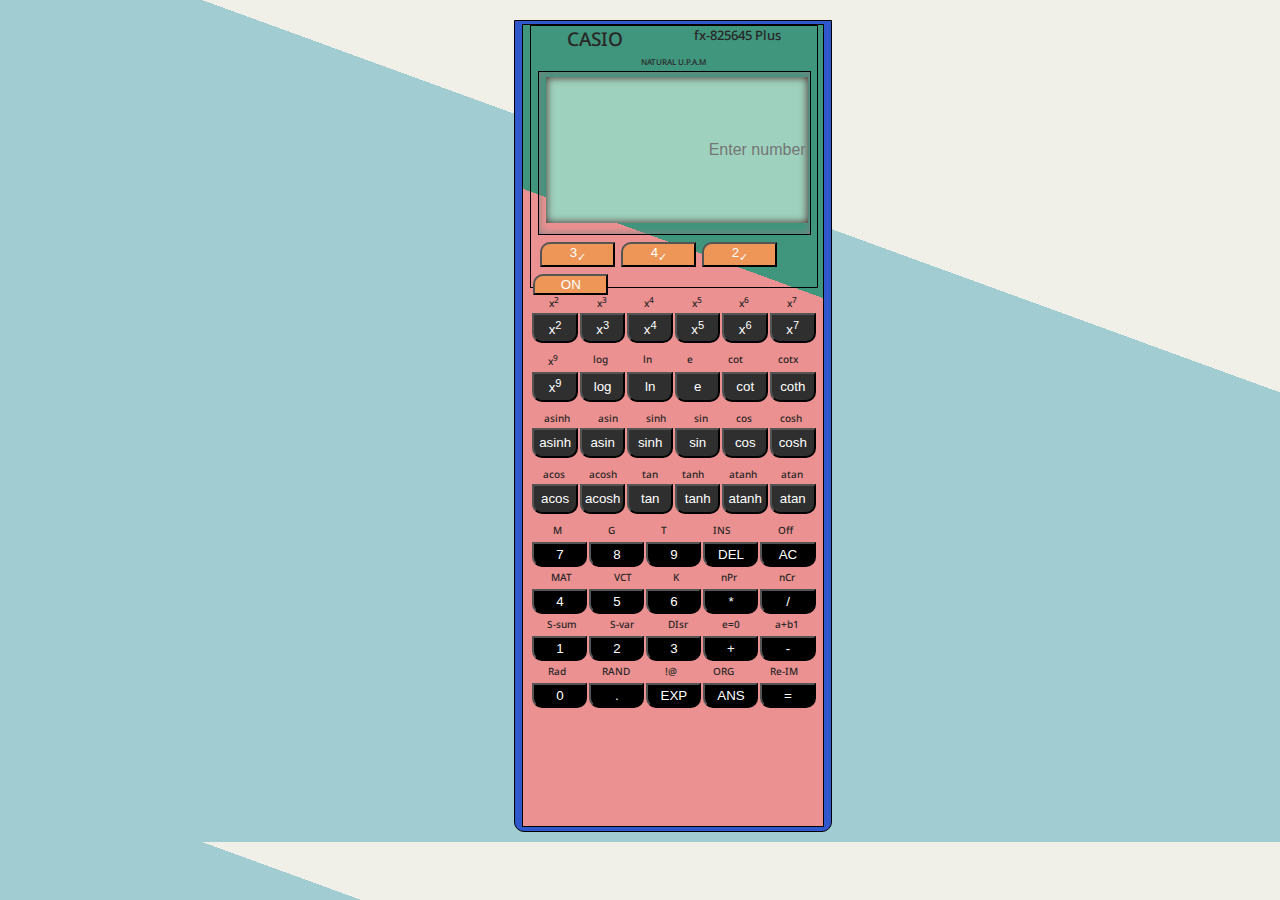
<file: Scitificcal.html>
<!DOCTYPE html>
<html lang="en">
<head>
    <meta charset="UTF-8">
    <meta name="viewport" content="width=device-width, initial-scale=1.0">
    <title>Scientific calculator</title>
    <link href="style1.css" rel="stylesheet">
    <script src="calfun.js"></script>
</head>
<body>
    <div class="main-box">

        <secction class="box-one">
            <div class="box-one-top">
                <div id="box-one-text">
                    <span style="font-size: 19px;">CASIO</span>
                    <span>fx-825645 Plus</span>
                </div>
                <center style="font-size: 8px; margin-top: 4px;">NATURAL U.P.A.M</center>
                <div id="box-one-middle">
                    <input type="text" id="result" name="textdi" placeholder="Enter number">
                </div>
                <span id="box-one-bottom">
                    <button onclick="cube()">3<sub>✓</sub></button>
                    <button onclick="fouroot()">4<sub>✓</sub></button>
                    <button onclick="squrer()">2<sub>✓</sub></button>
                    <button>ON</button>
                    
                </span>
            </div>
        
        <section class="box-two">
            <div>
                <span>
                    <small>x<sup>2</sup></small>
                    <small>x<sup>3</sup></small>
                    <small>x<sup>4</sup></small>
                    <small>x<sup>5</sup></small>
                    <small>x<sup>6</sup></small>
                    <small>x<sup>7</sup></small>
                </span>
                <span>
                    <button onclick="x2()">x<sup>2</sup></button>
                    <button onclick="x3()">x<sup>3</sup></button>
                    <button onclick="x4()">x<sup>4</sup></button>
                    <button onclick="x5()">x<sup>5</sup></button>
                    <button onclick="x6()">x<sup>6</sup></button>
                    <button onclick="x7()">x<sup>7</sup></button>
                </span>
                <span>
                    <small>x<sup>9</sup></small>
                    <small>log</small>
                    <small>ln</small>
                    <small>e</small>
                    <small>cot</small>
                    <small>cotx</small>
                </span>
                <span>
                    <button onclick="x9()">x<sup>9</sup></button>
                    <button onclick="log()">log</button>
                    <button onclick="ln()">ln</button>
                    <button onclick="e()">e</button>
                    <button onclick="cot()">cot</button>
                    <button onclick="coth()">coth</button>
                </span>
                <span>
                    <small>asinh</small>
                    <small>asin</small>
                    <small>sinh</small>
                    <small>sin</small>
                    <small>cos</small>
                    <small>cosh</small>
                </span>
                <span>
                    <button onclick="asinh()">asinh</button>
                    <button onclick="asin()">asin</button>
                    <button onclick="sinh()">sinh</button>
                    <button onclick="sin()">sin</button>
                    <button onclick="cos()">cos</button>
                    <button onclick="cosh()">cosh</button>
                </span>
                <span>
                    <small>acos</small>
                    <small>acosh</small>
                    <small>tan</small>
                    <small>tanh</small>
                    <small>atanh</small>
                    <small>atan</small>
                </span>
                <span>
                    <button onclick="acos()">acos</button>
                    <button onclick="acosh()">acosh</button>
                    <button onclick="atan()">tan</button>
                    <button onclick="tanh()">tanh</button>
                    <button onclick="atanh()">atanh</button>
                    <button onclick="atan()">atan</button>
                </span>
             </div>
        </section>
        <div class="third-box">
            <span>
                <small>M</small>
                <small>G</small>
                <small>T</small>
                <small>INS</small>
                <small>Off</small>
                
            </span>
            <span>
                <button onclick="dis('7')">7</button>
                <button onclick="dis('8')">8</button>
                <button onclick="dis('9')">9</button>
                <button onclick="del()">DEL</button>
                <button onclick="AC()">AC</button>
            </span>
            <span>
                <small>MAT</small>
                <small>VCT</small>
                <small>K</small>
                <small>nPr</small>
                <small>nCr</small>
            </span>
            <span>
                <button onclick="dis('4')">4</button>
                <button onclick="dis('5')">5</button>
                <button onclick="dis('6')">6</button>
                <button  onclick="dis('*')">*</button>
                <button  onclick="dis('/')">/</button>
            </span>
            <span>
                <small>S-sum</small>
                <small>S-var</small>
                <small>DIsr</small>
                <small>e=0</small>
                <small>a+b1</small>
            </span>
            <span>
                <button onclick="dis('1')">1</button>
                <button onclick="dis('2')">2</button>
                <button onclick="dis('3')">3</button>
                <button onclick="dis('+')">+</button>
                <button  onclick="dis('-')">-</button>
            </span>
            <span>
                <small>Rad</small>
                <small>RAND</small>
                <small>!@</small>
                <small>ORG</small>
                <small>Re-IM</small>
            </span>
            <span>
                <button onclick="dis('0')">0</button>
                <button onclick="dis('.')">.</button>
                <button onclick="EXP()">EXP</button>
                <button onclick="dis('ANS')">ANS</button>
                <button onclick="slow()">=</button>
            </span>

        </div>
        </secction>
    </div>
</body>
</html>
</file>
<file: style1.css>
@import url('https://fonts.googleapis.com/css2?family=Noto+Sans:ital,wght@0,800;0,900;1,800&display=swap');
body{
    font-family: 'Noto Sans', sans-serif;
    background: linear-gradient(20deg,#A1CCD1 70%,#F1F0E8 20%);
}
.main-box{
    width:25%;
    height:90vh;
    
    border: 1px solid black;
    margin: 20px 0 10px 40%;
    display: flex;
    color: rgb(40, 38, 38);
    font-weight: 500;
    border-bottom-left-radius: 10px;
    border-bottom-right-radius: 10px;
    background-color: #2F58CD;
}
.main-box>.box-one{
    width:95%;
    height: 89vh;
    margin-top: 3px;
    margin-left: 2.3%;
    border: 1px solid black;
    background: linear-gradient(20deg,rgb(236, 145, 145) 70%,rgb(64, 149, 125) 10%);
}
.main-box>.box-one>.box-two>div{
    display: flex;
    flex-direction: column;
    width:95%;
    margin-left:2.5%;
    margin-top: 3px;
}
.main-box>.box-one>.box-two>div>span>button{
    width: 80px;
    height: 30px;
    margin-left: 2px;
    padding:1px 3px;
    border-bottom-left-radius: 10px;
    border-bottom-right-radius: 10px;
    text-align: center;
    margin-bottom: 3px;
    outline: none;
    background-color: rgb(48, 47, 47);
    color: white;
}
.main-box>.box-one>.box-two>div>span>button:hover{
    transform: scale(0.9s);
}
.main-box>.box-one>.box-two>div>span{
    display: flex;
    justify-content: space-around;
    margin-bottom: 3px;
}
.main-box>.box-one>.box-two>div>span>small{
    font-size: 10px;
    margin-top: 3px;
}
.main-box>.box-one>.third-box{
    display: flex;
    flex-direction: column;
    width: 95%;
    margin-left: 2.5%;
}
.main-box>.box-one>.third-box>span{
    display: flex;
    justify-content: space-around;
}
.main-box>.box-one>.third-box>span>small{
    font-size: 10px;
    margin-top: 3px;
}
.main-box>.box-one>.third-box>span>button{
    width: 70px;
    height: 25px;
    margin-left: 2px;
    padding:1px 3px;
    margin-top: 5px;
    border-bottom-left-radius: 10px;
    border-bottom-right-radius: 10px;
    background-color: black;
    outline: none;
    color: white;
    text-align: center;
}
.main-box>.box-one>.third-box>span>button:hover{
    transform: scale(0.9s);
}
.main-box>.box-one>.box-one-top{
    width:95%;
    height: 29vh;
    margin-left: 2.5%;
    border: 1px solid black;;
}
.main-box>.box-one>.box-one-top>#box-one-middle{
    width:95%;
    height: 18vh;
    margin-left: 2.5%;
    margin-top: 4px;
    border: 1px solid black;
    box-shadow: inset 0 0 8px gray;
}
.main-box>.box-one>.box-one-top>#box-one-middle>input[type=text]{
    width: 95%;
    height: 16vh;
    margin-left: 2.5%;
    margin-top: 5px;
    font-size: medium;
    background-color:#9ED2BE;
    color: #4c4b4e;
    box-shadow: inset 0 0 8px rgb(67, 33, 33);
    border: none;
    text-align: right;
    
}
.main-box>.box-one>.box-one-top>#box-one-text{
    display: flex;
    justify-content: space-around;
    font-size: 13px;
    
}
.main-box>.box-one>.box-one-top>#box-one-bottom{
    width: 95%;
    height: 10vh;
    margin-left: 2.5%;
    justify-content: space-around;
}
.main-box>.box-one>.box-one-top>#box-one-bottom>button{
    width: 75px;
    margin-left: 2px;
    margin-top: 2.5%;
    justify-content: center;
    border-top-left-radius: 10px;
    background-color: rgb(237, 150, 88);
    color: white;
    outline: none;
}
.main-box>.box-one>.box-one-top>#box-one-bottom>button:hover{
    transform: scale(0.9s);
}
@media(max-width:830px){
    .main-box{
        width:100%;
    }
}
</file>
